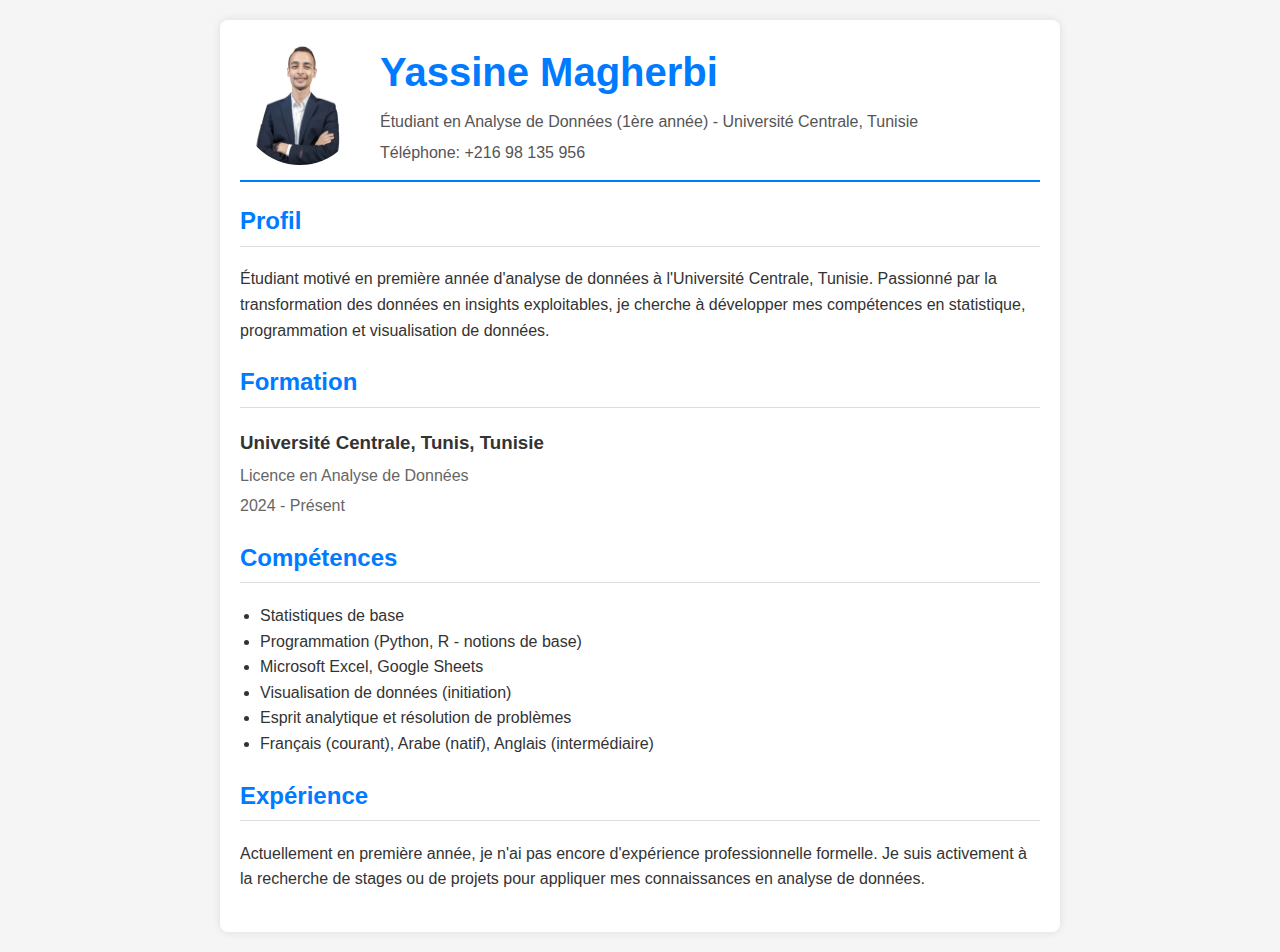
<file: Index.html>
<!DOCTYPE html>
<html lang="fr">
<head>
    <meta charset="UTF-8">
    <meta name="viewport" content="width=device-width, initial-scale=1.0">
    <title>CV - Yassine Magherbi</title>
    <link rel="stylesheet" href="styles.css">
</head>
<body>
    <div class="container">
        <header>
            <img src="profile_pic.png" alt="Photo de Yassine Magherbi" class="profile-pic">
            <div class="header-text">
                <h1>Yassine Magherbi</h1>
                <p>Étudiant en Analyse de Données (1ère année) - Université Centrale, Tunisie</p>
                <p>Téléphone: +216 98 135 956</p>
            </div>
        </header>

        <section class="profile">
            <h2>Profil</h2>
            <p>Étudiant motivé en première année d'analyse de données à l'Université Centrale, Tunisie. Passionné par la transformation des données en insights exploitables, je cherche à développer mes compétences en statistique, programmation et visualisation de données.</p>
        </section>

        <section class="education">
            <h2>Formation</h2>
            <div class="entry">
                <h3>Université Centrale, Tunis, Tunisie</h3>
                <p>Licence en Analyse de Données</p>
                <p>2024 - Présent</p>
            </div>
        </section>

        <section class="skills">
            <h2>Compétences</h2>
            <ul>
                <li>Statistiques de base</li>
                <li>Programmation (Python, R - notions de base)</li>
                <li>Microsoft Excel, Google Sheets</li>
                <li>Visualisation de données (initiation)</li>
                <li>Esprit analytique et résolution de problèmes</li>
                <li>Français (courant), Arabe (natif), Anglais (intermédiaire)</li>
            </ul>
        </section>

        <section class="experience">
            <h2>Expérience</h2>
            <p>Actuellement en première année, je n'ai pas encore d'expérience professionnelle formelle. Je suis activement à la recherche de stages ou de projets pour appliquer mes connaissances en analyse de données.</p>
        </section>
    </div>
</body>
</html>
</file>
<file: styles.css>
body {
    font-family: Arial, sans-serif;
    line-height: 1.6;
    color: #333;
    margin: 0;
    padding: 0;
    background-color: #f5f5f5;
}

.container {
    max-width: 800px;
    margin: 20px auto;
    padding: 20px;
    background-color: #fff;
    box-shadow: 0 0 10px rgba(0, 0, 0, 0.1);
    border-radius: 8px;
}

header {
    display: flex;
    align-items: center;
    border-bottom: 2px solid #007bff;
    padding-bottom: 10px;
    margin-bottom: 20px;
}

.profile-pic {
    width: 120px;
    height: 120px;
    border-radius: 50%;
    margin-right: 20px;
    object-fit: cover;
}

.header-text {
    flex: 1;
}

header h1 {
    color: #007bff;
    margin: 0;
    font-size: 2.5em;
}

header p {
    margin: 5px 0;
    color: #555;
}

h2 {
    color: #007bff;
    border-bottom: 1px solid #ddd;
    padding-bottom: 5px;
    margin-top: 20px;
}

.entry {
    margin: 10px 0;
}

.entry h3 {
    margin: 0;
    color: #333;
}

.entry p {
    margin: 5px 0;
    color: #666;
}

ul {
    list-style-type: disc;
    padding-left: 20px;
}

section {
    margin-bottom: 20px;
}
</file>
